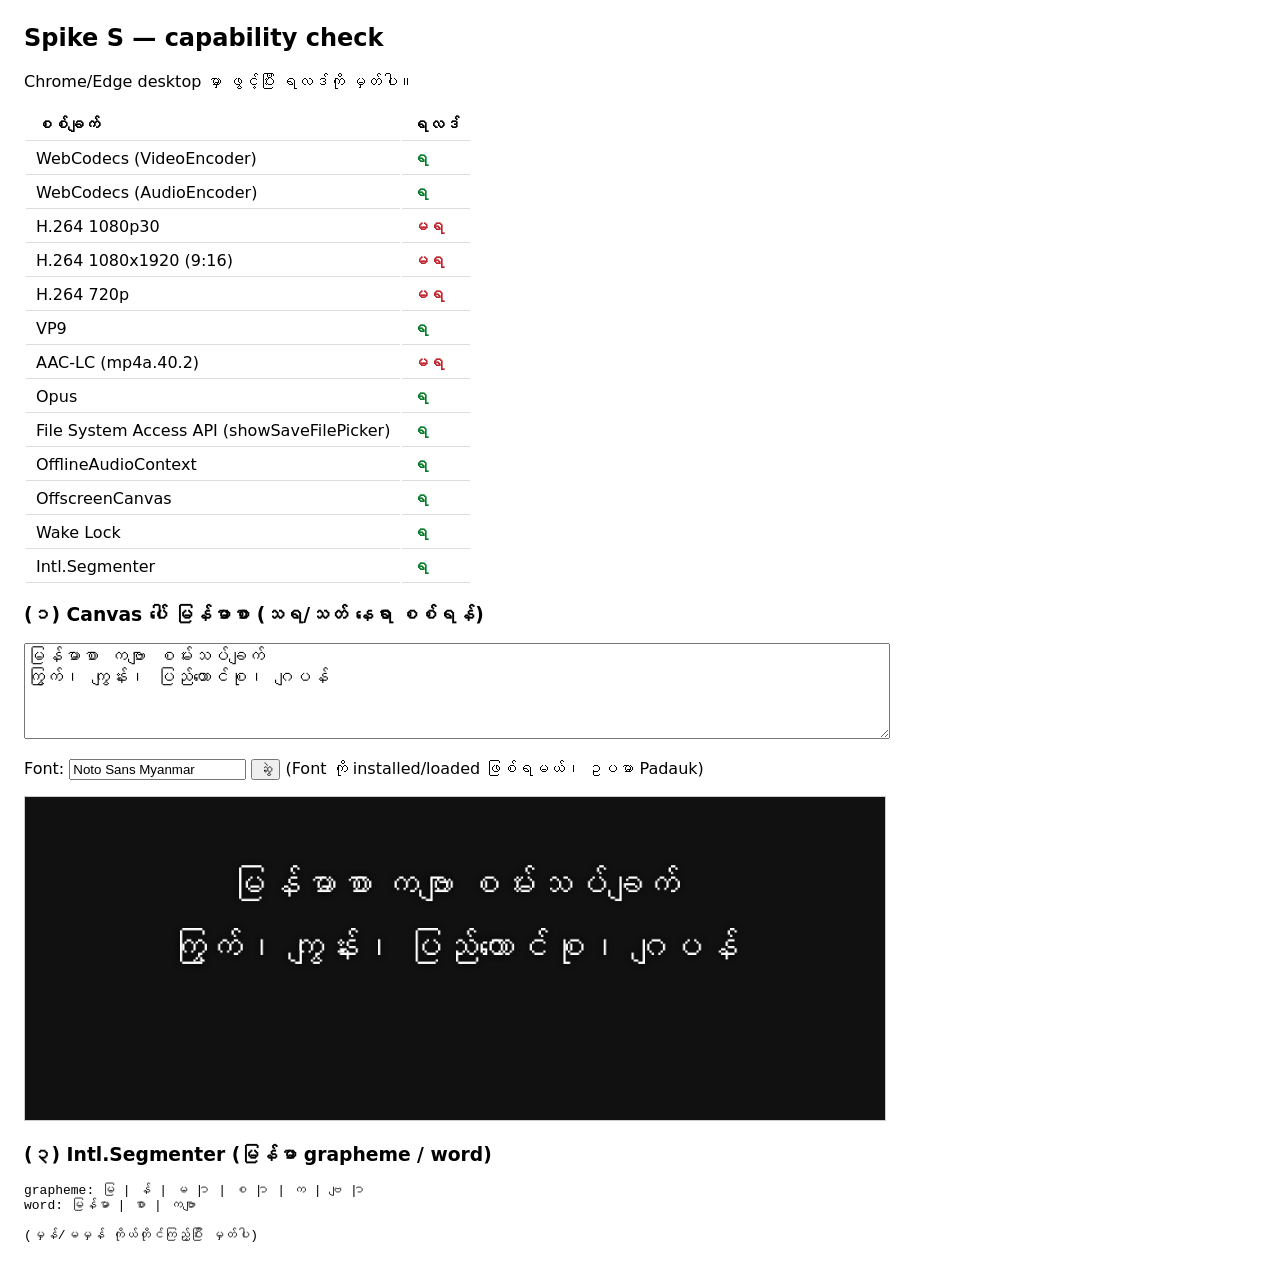
<file: public/spike.html>
<!doctype html>
<html lang="my">
<head>
<meta charset="utf-8">
<meta name="viewport" content="width=device-width, initial-scale=1">
<title>Spike S — capability check</title>
<style>
  body{font-family:system-ui,"Noto Sans Myanmar","Padauk",sans-serif;margin:24px;max-width:860px}
  td,th{border-bottom:1px solid #ddd;padding:6px 10px;text-align:left}
  .ok{color:#0a7d2c;font-weight:600}.no{color:#c0262d;font-weight:600}
  canvas{max-width:100%;border:1px solid #ccc;background:#111}
  textarea{width:100%;height:90px;font-size:18px}
</style>
</head>
<body>
<h2>Spike S — capability check</h2>
<p>Chrome/Edge desktop မှာ ဖွင့်ပြီး ရလဒ်ကို မှတ်ပါ။</p>
<table id="res"><tr><th>စစ်ချက်</th><th>ရလဒ်</th></tr></table>

<h3>(၁) Canvas ပေါ် မြန်မာစာ (သရ/သတ် နေရာ စစ်ရန်)</h3>
<textarea id="txt">မြန်မာစာ ကဗျာ စမ်းသပ်ချက်
ကြွက်၊ ကျွန်း၊ ပြည်ထောင်စု၊ ဂျပန်</textarea>
<p>Font: <input id="font" value="Noto Sans Myanmar"> <button id="draw">ဆွဲ</button>
(Font ကို installed/loaded ဖြစ်ရမယ်၊ ဥပမာ Padauk)</p>
<canvas id="cv" width="960" height="360"></canvas>

<h3>(၃) Intl.Segmenter (မြန်မာ grapheme / word)</h3>
<pre id="seg"></pre>

<script>
const res = document.getElementById('res');
function row(name, ok, note=''){
  const tr = document.createElement('tr');
  tr.innerHTML = `<td>${name}</td><td class="${ok?'ok':'no'}">${ok?'ရ':'မရ'} ${note}</td>`;
  res.appendChild(tr);
}
(async()=>{
  row('WebCodecs (VideoEncoder)', 'VideoEncoder' in window);
  row('WebCodecs (AudioEncoder)', 'AudioEncoder' in window);
  if ('VideoEncoder' in window){
    for (const [label,codec,w,h] of [
      ['H.264 1080p30','avc1.640028',1920,1080],
      ['H.264 1080x1920 (9:16)','avc1.640032',1080,1920],
      ['H.264 720p','avc1.64001f',1280,720],
      ['VP9','vp09.00.40.08',1920,1080]]){
      try{
        const r = await VideoEncoder.isConfigSupported({codec,width:w,height:h,framerate:30,bitrate:8e6});
        row(label, !!r.supported);
      }catch(e){ row(label,false,String(e)); }
    }
  }
  if ('AudioEncoder' in window){
    for (const [label,codec] of [['AAC-LC (mp4a.40.2)','mp4a.40.2'],['Opus','opus']]){
      try{
        const r = await AudioEncoder.isConfigSupported({codec,sampleRate:48000,numberOfChannels:2,bitrate:128000});
        row(label, !!r.supported);
      }catch(e){ row(label,false,String(e)); }
    }
  }
  row('File System Access API (showSaveFilePicker)', 'showSaveFilePicker' in window);
  row('OfflineAudioContext', 'OfflineAudioContext' in window);
  row('OffscreenCanvas', 'OffscreenCanvas' in window);
  row('Wake Lock', 'wakeLock' in navigator);
  row('Intl.Segmenter', 'Segmenter' in Intl);

  // Segmenter output
  const s = 'မြန်မာစာကဗျာ';
  let out = '';
  if ('Segmenter' in Intl){
    for (const g of ['grapheme','word']){
      const seg = new Intl.Segmenter('my',{granularity:g});
      out += g+': '+[...seg.segment(s)].map(x=>x.segment).join(' | ')+'\n';
    }
  } else out = 'Intl.Segmenter မရှိ';
  document.getElementById('seg').textContent = out + '\n(မှန်/မမှန် ကိုယ်တိုင်ကြည့်ပြီး မှတ်ပါ)';
})();

async function draw(){
  const f = document.getElementById('font').value.trim() || 'sans-serif';
  try { await document.fonts.load(`40px "${f}"`, 'မြန်မာ'); } catch(e){}
  const cv = document.getElementById('cv'), c = cv.getContext('2d');
  c.fillStyle = '#111'; c.fillRect(0,0,cv.width,cv.height);
  c.font = `40px "${f}", sans-serif`;
  c.fillStyle = '#fff'; c.textAlign = 'center'; c.textBaseline = 'middle';
  c.shadowColor = '#000'; c.shadowBlur = 6;
  const lines = document.getElementById('txt').value.split('\n');
  lines.forEach((l,i)=>c.fillText(l, cv.width/2, 100 + i*70));
}
document.getElementById('draw').onclick = draw;
draw();
</script>
</body>
</html>
</file>
